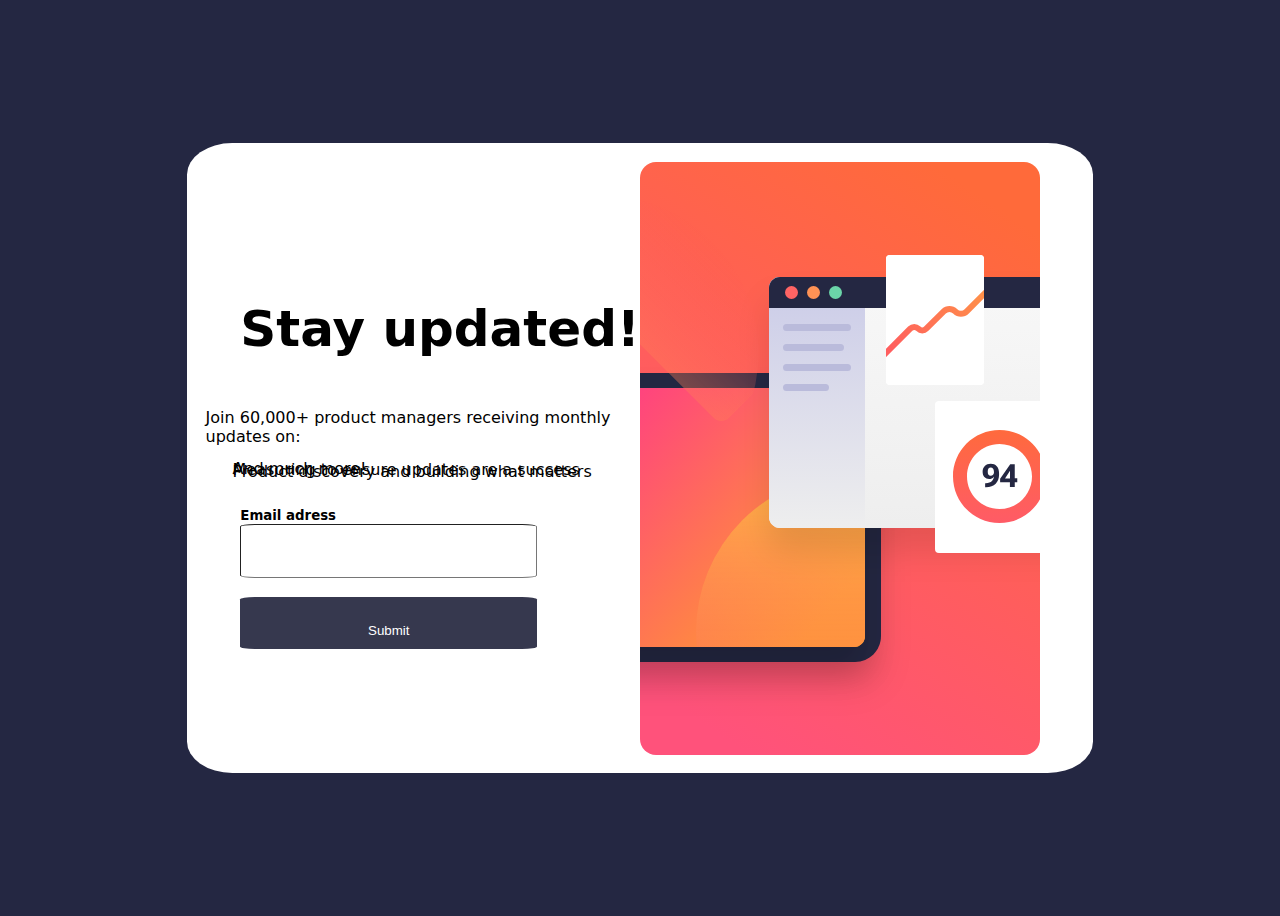
<file: index.html>
<!DOCTYPE html>
<html lang="en">
<head>
  <meta charset="UTF-8">
  <meta name="viewport" content="width=device-width, initial-scale=1.0"> <!-- displays site properly based on user's device -->

  <link rel="icon" type="image/png" sizes="32x32" href="./assets/images/favicon-32x32.png">
  <link rel="stylesheet" href=style.css>
  
  <title>Frontend Mentor | Newsletter sign-up form with success message</title>

</head>
<body>
  <main>
    <div class="Card">
      <div class="stuff">
        <h1>Stay updated!</h1>
        <p> Join 60,000+ product managers receiving monthly updates on:</p>
        <ul>
          <li>Product discovery and building what matters</li>
          <li>Measuring to ensure updates are a success</li>
          <li>And much more!</li>
        </ul>
        <form>
          <label for="email"><b>Email adress</b></label>
          <input id="email" type="email">
          <br>
          <input type="submit" id="submit">
        </form>
      </div>
      <svg id=bigimg xmlns:xlink="http://www.w3.org/1999/xlink" width="400" height="593" viewBox="0 0 400 593"><defs><linearGradient id="b" x1="72.75%" x2="27.25%" y1="0%" y2="100%"><stop offset="0%" stop-color="#FF6A3A"/><stop offset="100%" stop-color="#FF527B"/></linearGradient><linearGradient id="h" x1="22.319%" x2="99.127%" y1="28.497%" y2="70.858%"><stop offset="0%" stop-color="#FF3E83"/><stop offset="100%" stop-color="#FF9F2E"/></linearGradient><linearGradient id="k" x1="50%" x2="50%" y1="0%" y2="100%"><stop offset="0%" stop-color="#FFB443"/><stop offset="100%" stop-color="#FF5B64" stop-opacity="0"/></linearGradient><linearGradient id="o" x1="50%" x2="50%" y1="0%" y2="100%"><stop offset="0%" stop-color="#F8F8F8"/><stop offset="100%" stop-color="#EEE"/></linearGradient><linearGradient id="p" x1="50%" x2="50%" y1="0%" y2="100%"><stop offset="0%" stop-color="#CACBE8"/><stop offset="100%" stop-color="#EEE"/><stop offset="100%" stop-color="#CACBE8"/></linearGradient><linearGradient id="r" x1="97.791%" x2="7.729%" y1="26.944%" y2="71.879%"><stop offset="0%" stop-color="#FF9049"/><stop offset="100%" stop-color="#FF5E5E"/></linearGradient><linearGradient id="t" x1="50%" x2="50%" y1="0%" y2="100%"><stop offset="0%" stop-color="#FF6A3D"/><stop offset="100%" stop-color="#FF5B66"/></linearGradient><path id="e" d="M0 26C0 11.64 11.64 0 26 0h381c14.36 0 26 11.64 26 26v237c0 14.36-11.64 26-26 26H26c-14.36 0-26-11.64-26-26V26Z"/><path id="g" d="M0 11C0 4.925 4.925 0 11 0h379c6.075 0 11 4.925 11 11v237c0 6.075-4.925 11-11 11H11c-6.075 0-11-4.925-11-11V11Z"/><path id="i" d="M0 11C0 4.925 4.925 0 11 0h379c6.075 0 11 4.925 11 11v237c0 6.075-4.925 11-11 11H11c-6.075 0-11-4.925-11-11V11Z"/><path id="n" d="M0 11C0 4.925 4.925 0 11 0h411c6.075 0 11 4.925 11 11v229c0 6.075-4.925 11-11 11H11c-6.075 0-11-4.925-11-11V11Z"/><path id="q" d="M0 4a4 4 0 0 1 4-4h90a4 4 0 0 1 4 4v122a4 4 0 0 1-4 4H4a4 4 0 0 1-4-4V4Z"/><filter id="d" width="127.7%" height="141.5%" x="-13.9%" y="-12.5%" filterUnits="objectBoundingBox"><feOffset dy="24" in="SourceAlpha" result="shadowOffsetOuter1"/><feGaussianBlur in="shadowOffsetOuter1" result="shadowBlurOuter1" stdDeviation="16"/><feColorMatrix in="shadowBlurOuter1" values="0 0 0 0 0 0 0 0 0 0 0 0 0 0 0 0 0 0 0.100000001 0"/></filter><filter id="f" width="129.9%" height="146.3%" x="-15%" y="-13.9%" filterUnits="objectBoundingBox"><feOffset dy="24" in="SourceAlpha" result="shadowOffsetOuter1"/><feGaussianBlur in="shadowOffsetOuter1" result="shadowBlurOuter1" stdDeviation="16"/><feColorMatrix in="shadowBlurOuter1" values="0 0 0 0 0 0 0 0 0 0 0 0 0 0 0 0 0 0 0.100000001 0"/></filter><filter id="j" width="129.9%" height="146.3%" x="-15%" y="-13.9%" filterUnits="objectBoundingBox"><feOffset dy="24" in="SourceAlpha" result="shadowOffsetOuter1"/><feGaussianBlur in="shadowOffsetOuter1" result="shadowBlurOuter1" stdDeviation="16"/><feColorMatrix in="shadowBlurOuter1" values="0 0 0 0 0 0 0 0 0 0 0 0 0 0 0 0 0 0 0.100000001 0"/></filter><filter id="m" width="127.7%" height="147.8%" x="-13.9%" y="-14.3%" filterUnits="objectBoundingBox"><feOffset dy="24" in="SourceAlpha" result="shadowOffsetOuter1"/><feGaussianBlur in="shadowOffsetOuter1" result="shadowBlurOuter1" stdDeviation="16"/><feColorMatrix in="shadowBlurOuter1" values="0 0 0 0 0 0 0 0 0 0 0 0 0 0 0 0 0 0 0.100000001 0"/></filter><rect id="a" width="400" height="593" x="0" y="0" rx="16"/></defs><g fill="none" fill-rule="evenodd"><mask id="c" fill="#fff"><use xlink:href="#a"/></mask><rect width="400" height="593" rx="16"/><path fill="url(#b)" fill-rule="nonzero" d="M0 0h400v593H0z" mask="url(#c)"/><g mask="url(#c)"><g fill-rule="nonzero" transform="translate(-192 211)"><use xlink:href="#e" fill="#000" filter="url(#d)"/><use xlink:href="#e" fill="#242742"/></g><g transform="translate(-176 226)"><g fill-rule="nonzero"><use xlink:href="#g" fill="#000" filter="url(#f)"/><use xlink:href="#g" fill="url(#h)"/></g><mask id="l" fill="#fff"><use xlink:href="#i"/></mask><g fill-rule="nonzero"><use xlink:href="#i" fill="#000" filter="url(#j)"/><use xlink:href="#i" fill="url(#h)"/></g><circle cx="390" cy="244" r="158" fill="url(#k)" fill-rule="nonzero" mask="url(#l)"/><circle cx="136.446" cy="-34.554" r="158" fill="url(#k)" fill-rule="nonzero" mask="url(#l)" transform="rotate(-135 136.446 -34.554)"/></g><g fill-rule="nonzero" transform="translate(129 115)"><use xlink:href="#n" fill="#000" filter="url(#m)"/><use xlink:href="#n" fill="url(#o)"/><path fill="url(#p)" d="M0 11C0 4.925 4.925 0 11 0h85v251H11c-6.075 0-11-4.925-11-11V11Z"/><path fill="#BABBDB" d="M14 50.5a3.5 3.5 0 0 1 3.5-3.5h61a3.5 3.5 0 0 1 0 7h-61a3.5 3.5 0 0 1-3.5-3.5Zm0 20a3.5 3.5 0 0 1 3.5-3.5h54a3.5 3.5 0 0 1 0 7h-54a3.5 3.5 0 0 1-3.5-3.5Zm0 20a3.5 3.5 0 0 1 3.5-3.5h61a3.5 3.5 0 0 1 0 7h-61a3.5 3.5 0 0 1-3.5-3.5Zm0 20a3.5 3.5 0 0 1 3.5-3.5h39a3.5 3.5 0 1 1 0 7h-39a3.5 3.5 0 0 1-3.5-3.5Z"/><path fill="#242742" d="M0 11C0 4.925 4.925 0 11 0h411c6.075 0 11 4.925 11 11v20H0V11Z"/><g transform="translate(16 9)"><circle cx="6.5" cy="6.5" r="6.5" fill="#FF6464"/><circle cx="28.5" cy="6.5" r="6.5" fill="#FF9255"/><circle cx="50.5" cy="6.5" r="6.5" fill="#6BD4A8"/></g></g><g transform="translate(246 93)"><path fill="#FFF" fill-rule="nonzero" d="M0 4a4 4 0 0 1 4-4h90a4 4 0 0 1 4 4v122a4 4 0 0 1-4 4H4a4 4 0 0 1-4-4V4Z"/><mask id="s" fill="#fff"><use xlink:href="#q"/></mask><use xlink:href="#q" fill="#FFF" fill-rule="nonzero"/><path fill="url(#r)" fill-rule="nonzero" d="M108.12 28.878a3 3 0 0 1 .002 4.243L82.847 58.41c-4.348 4.351-11.4 4.351-15.749 0a5.132 5.132 0 0 0-7.26 0L42.406 75.853a8.668 8.668 0 0 1-12.262 0 2.668 2.668 0 0 0-3.774 0l-32.248 32.268a3 3 0 1 1-4.244-4.242l32.248-32.267a8.668 8.668 0 0 1 12.262 0 2.668 2.668 0 0 0 3.774 0L55.594 54.17c4.348-4.35 11.4-4.35 15.748 0a5.132 5.132 0 0 0 7.26 0l25.276-25.29a3 3 0 0 1 4.243-.002Z" mask="url(#s)"/><path fill="#FFF" fill-rule="nonzero" d="M49 150a4 4 0 0 1 4-4h120a4 4 0 0 1 4 4v144a4 4 0 0 1-4 4H53a4 4 0 0 1-4-4V150Z"/><path fill="url(#t)" d="M46.5 79C64.45 79 79 64.45 79 46.5S64.45 14 46.5 14 14 28.55 14 46.5 28.55 79 46.5 79Zm0 14C72.181 93 93 72.181 93 46.5S72.181 0 46.5 0 0 20.819 0 46.5 20.819 93 46.5 93Z" transform="translate(67 175)"/><path fill="#242742" fill-rule="nonzero" d="M96.61 216.72c0 2.27.589 4.067 1.766 5.39 1.177 1.313 2.78 1.969 4.812 1.969 1.886 0 3.36-.672 4.422-2.016 1.073-1.344 1.61-3.02 1.61-5.031h-1.172c0 1.146-.318 2.057-.954 2.734-.635.677-1.427 1.016-2.375 1.016-1.01 0-1.76-.339-2.25-1.016-.49-.687-.734-1.692-.734-3.015 0-1.51.245-2.594.734-3.25.5-.667 1.24-1 2.22-1 1.051 0 1.869.432 2.452 1.297.584.864.875 2.411.875 4.64l.14.625c0 3.302-.723 5.646-2.171 7.031-1.448 1.386-3.495 2.073-6.14 2.063h-.704v3.969h.813c4.25-.042 7.495-1.193 9.734-3.453 2.25-2.271 3.375-5.329 3.375-9.172v-.813c0-3.458-.776-5.958-2.328-7.5-1.552-1.552-3.557-2.328-6.016-2.328-2.468 0-4.437.714-5.906 2.14-1.469 1.428-2.203 3.334-2.203 5.72ZM123.923 232h4.828v-22.75h-4.516l-10.11 14.563v3.438h17.141v-3.891h-4.937l-.813.078h-6.5l4.828-7.562h.157v9.593l-.079.547v5.985Z"/></g></g></g></svg>
    </div>
  </main>
</body>
</html>
</file>
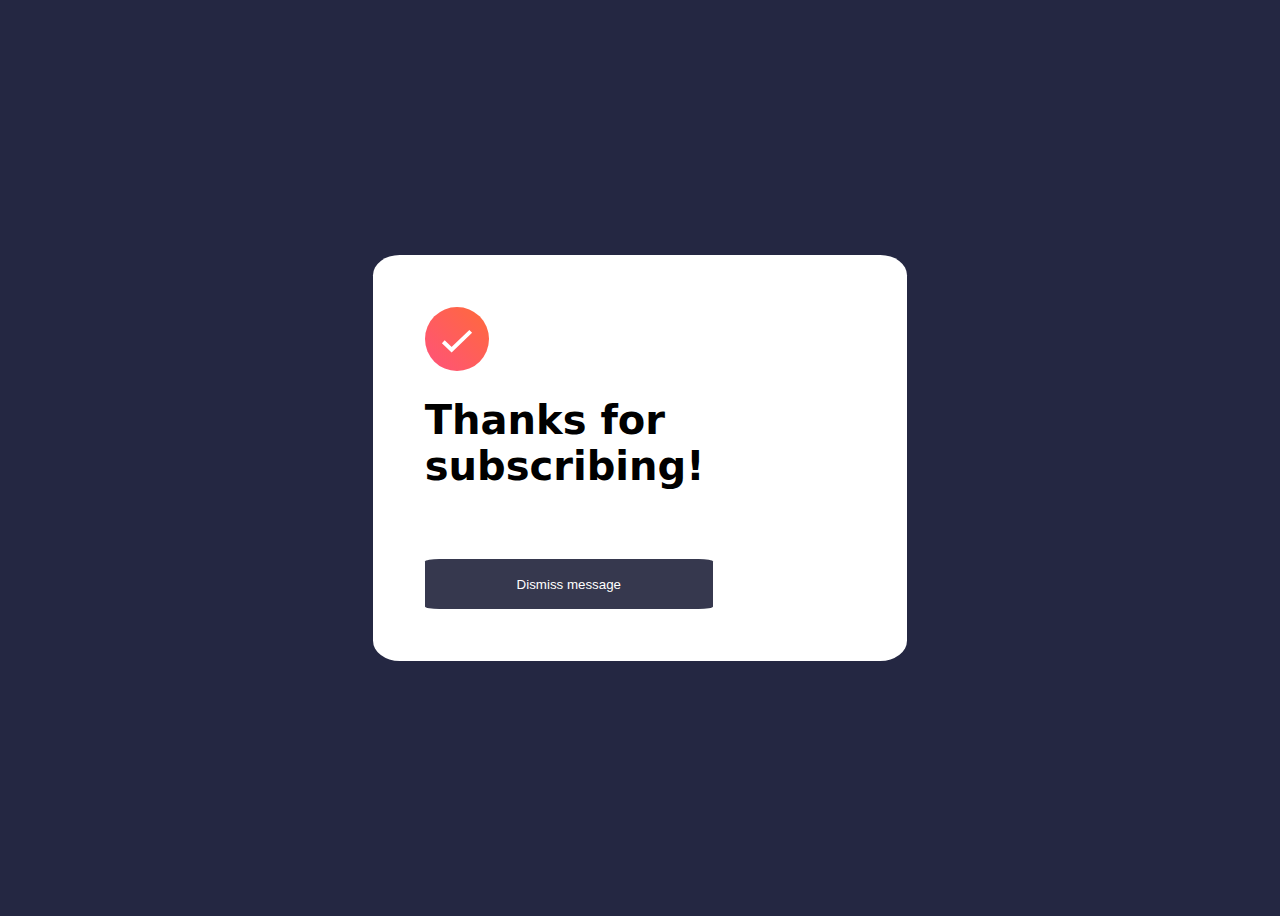
<file: success.html>
<!DOCTYPE html>
<html lang="en">
<head>
  <meta charset="UTF-8">
  <meta name="viewport" content="width=device-width, initial-scale=1.0"> <!-- displays site properly based on user's device -->

  <link rel="icon" type="image/png" sizes="32x32" href="./assets/images/favicon-32x32.png">
  <link rel="stylesheet" href=style.css>
  
  <title>Frontend Mentor | Newsletter sign-up form with success message</title>

</head>
<body>
    <main>
        <div class="Card">
            <div class="sucesstext">
                <svg xmlns="http://www.w3.org/2000/svg" width="64" height="64" viewBox="0 0 64 64"><defs><linearGradient id="a" x1="100%" x2="0%" y1="0%" y2="100%"><stop offset="0%" stop-color="#FF6A3A"/><stop offset="100%" stop-color="#FF527B"/></linearGradient></defs><g fill="none"><circle cx="32" cy="32" r="32" fill="url(#a)"/><path stroke="#FFF" stroke-width="4" d="m18.286 34.686 8.334 7.98 19.094-18.285"/></g></svg>
                <h1>Thanks for subscribing!</h1>
                <p id="thankstext"></p>
                <button id="dismiss">Dismiss message</button>
            </div>
        </div>
    </main>
    <script>
        function getParameterByName(name, url) {
            if (!url) url = window.location.href;
            name = name.replace(/[\[\]]/g, '\\$&');
            var regex = new RegExp('[?&]' + name + '(=([^&#]*)|&|#|$)'),
                results = regex.exec(url);
            if (!results) return null;
            if (!results[2]) return '';
            return decodeURIComponent(results[2].replace(/\+/g, ' '));
        }

        let email = getParameterByName("email")
        let confirmtext = document.getElementById("thankstext")
        let boldmail = email.bold()
        confirmtext.textContent = ("A confirmation email has been sent to " + email + ". Please open it and click the button inside to confirm your subscription.")

    </script>
</body>
</file>
